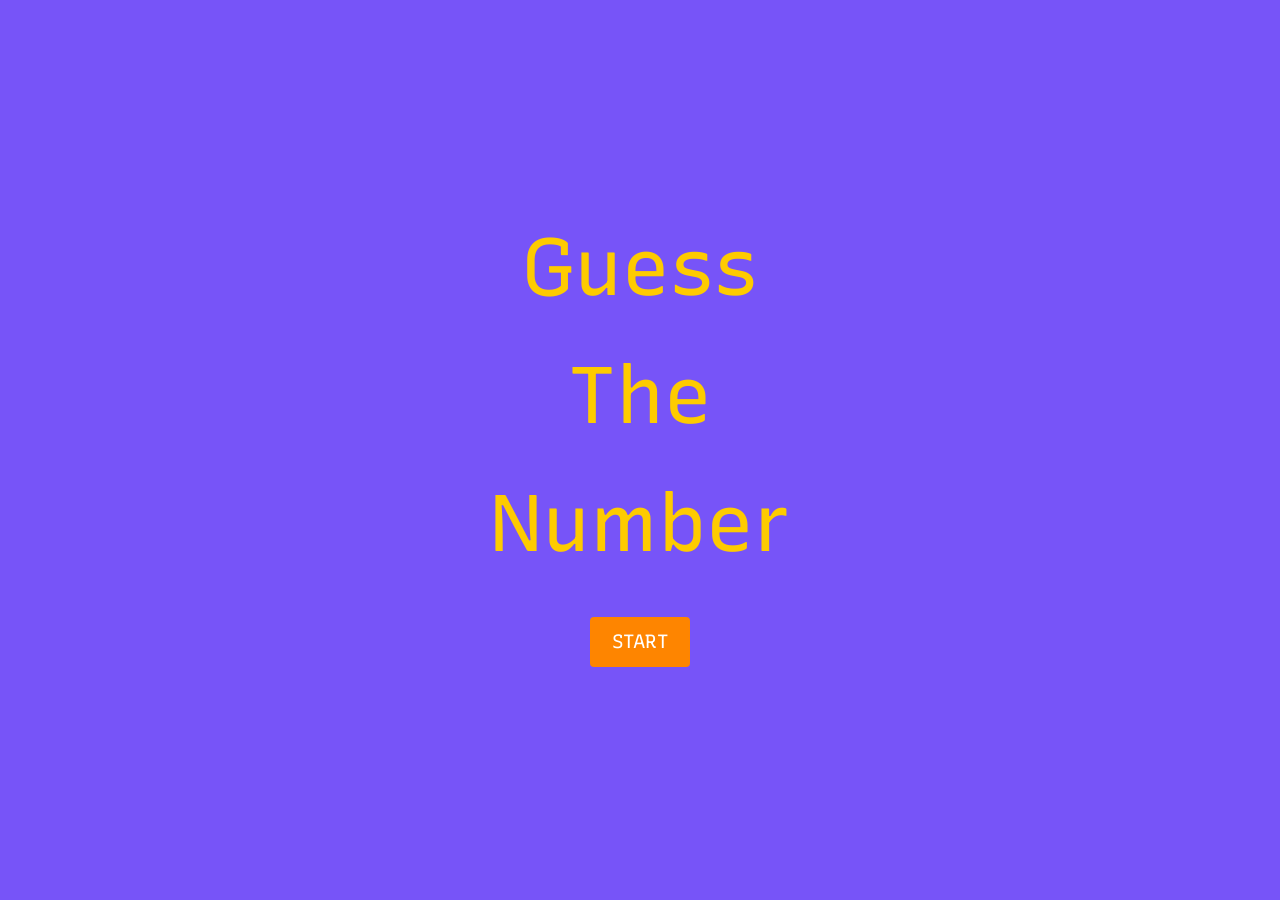
<file: Guess_Num/index.html>
<!DOCTYPE html>
<html lang="en">

<head>
    <meta charset="UTF-8">
    <meta name="viewport" content="width=device-width, initial-scale=1.0">
    <title>Guess It</title>
    <link rel="stylesheet" href="style.css">
</head>

<body>
    <div class="container">
        <div class="logo">Guess The Number</div>
        <div class="button" id="start">START</div>
    </div>
    <script src="./app.js"></script>
</body>

</html>
</file>
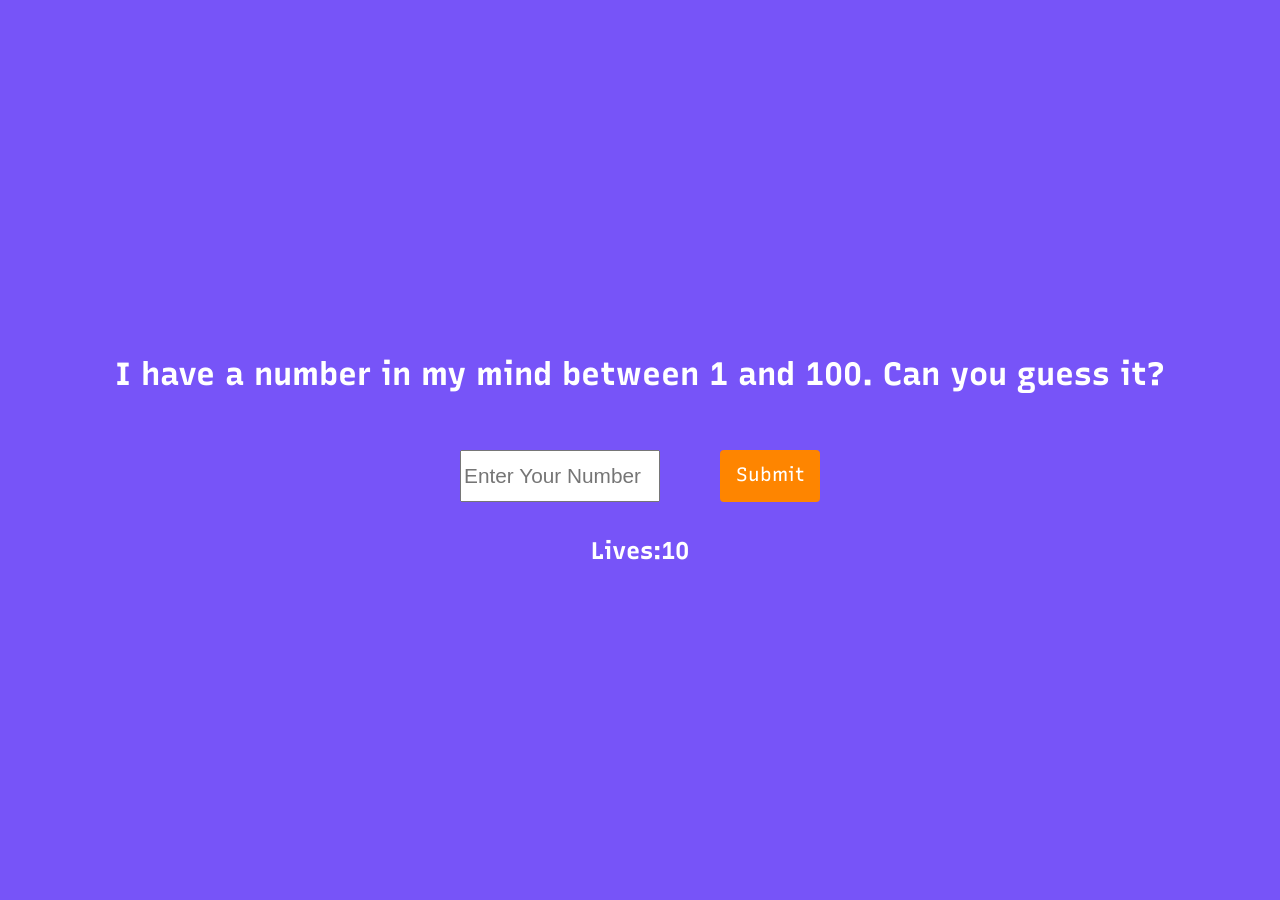
<file: Guess_Num/game.html>
<!DOCTYPE html>
<html lang="en">

<head>
    <meta charset="UTF-8">
    <meta name="viewport" content="width=device-width, initial-scale=1.0">
    <title>Game</title>
    <link rel="stylesheet" href="style.css">
</head>

<body>
    <div class="container">
        <h1>I have a number in my mind between 1 and 100. Can you guess it?</h1>
        <div id="input-container">
            <input type="number" placeholder="Enter Your Number" name="number" id="number-input" min="1" max="100">
            <div class="button" id="submit">Submit</div>
        </div>
        <h2 id="lives-text">Lives:<span id="lives">10</span></h2>
        <div id="message"></div>
    </div>
    <script src="game.js"></script>
</body>

</html>
</file>
<file: Guess_Num/style.css>
@import url('https://fonts.googleapis.com/css2?family=Recursive:wght@700&display=swap');
* {
    margin: 0;
    padding: 0;
    box-sizing: border-box;
}

.container {
    background-image: url("https://i1.faceprep.in/ProGrad/guess-number-bg.png");
    background-color: #7754f8;
    background-size: cover;
    font-family: 'Recursive', sans-serif;
    display: flex;
    flex-direction: column;
    justify-content: center;
    align-items: center;
    width: 100vw;
    height: 100vh;
    line-height: 1.6;
    padding: 0, 20px;
}

.logo {
    font-size: 5em;
    color: #fecb00;
    width: 400px;
    text-align: center;
}

.button {
    background-color: #fe8500;
    margin: 30px;
    border-radius: 4px;
    padding: 10px 15px;
    min-width: 100px;
    text-align: center;
    font-size: 1.2em;
    color: white;
    cursor: pointer;
}

#input-container {
    display: flex;
    flex-wrap: wrap;
    justify-content: center;
}

h1 {
    color: white;
    text-align: center;
    margin: 20px;
}

input {
    width: 200px;
    margin: 30px;
    height: 2.5em;
    text-align: center;
    font-size: 1.3em;
}

#lives-text {
    color: white;
}

#message {
    font-size: 1em;
    background-color: #fecb00;
    padding: 5px 15px;
    border-radius: 2px;
    text-align: center;
    display: none;
}
</file>
